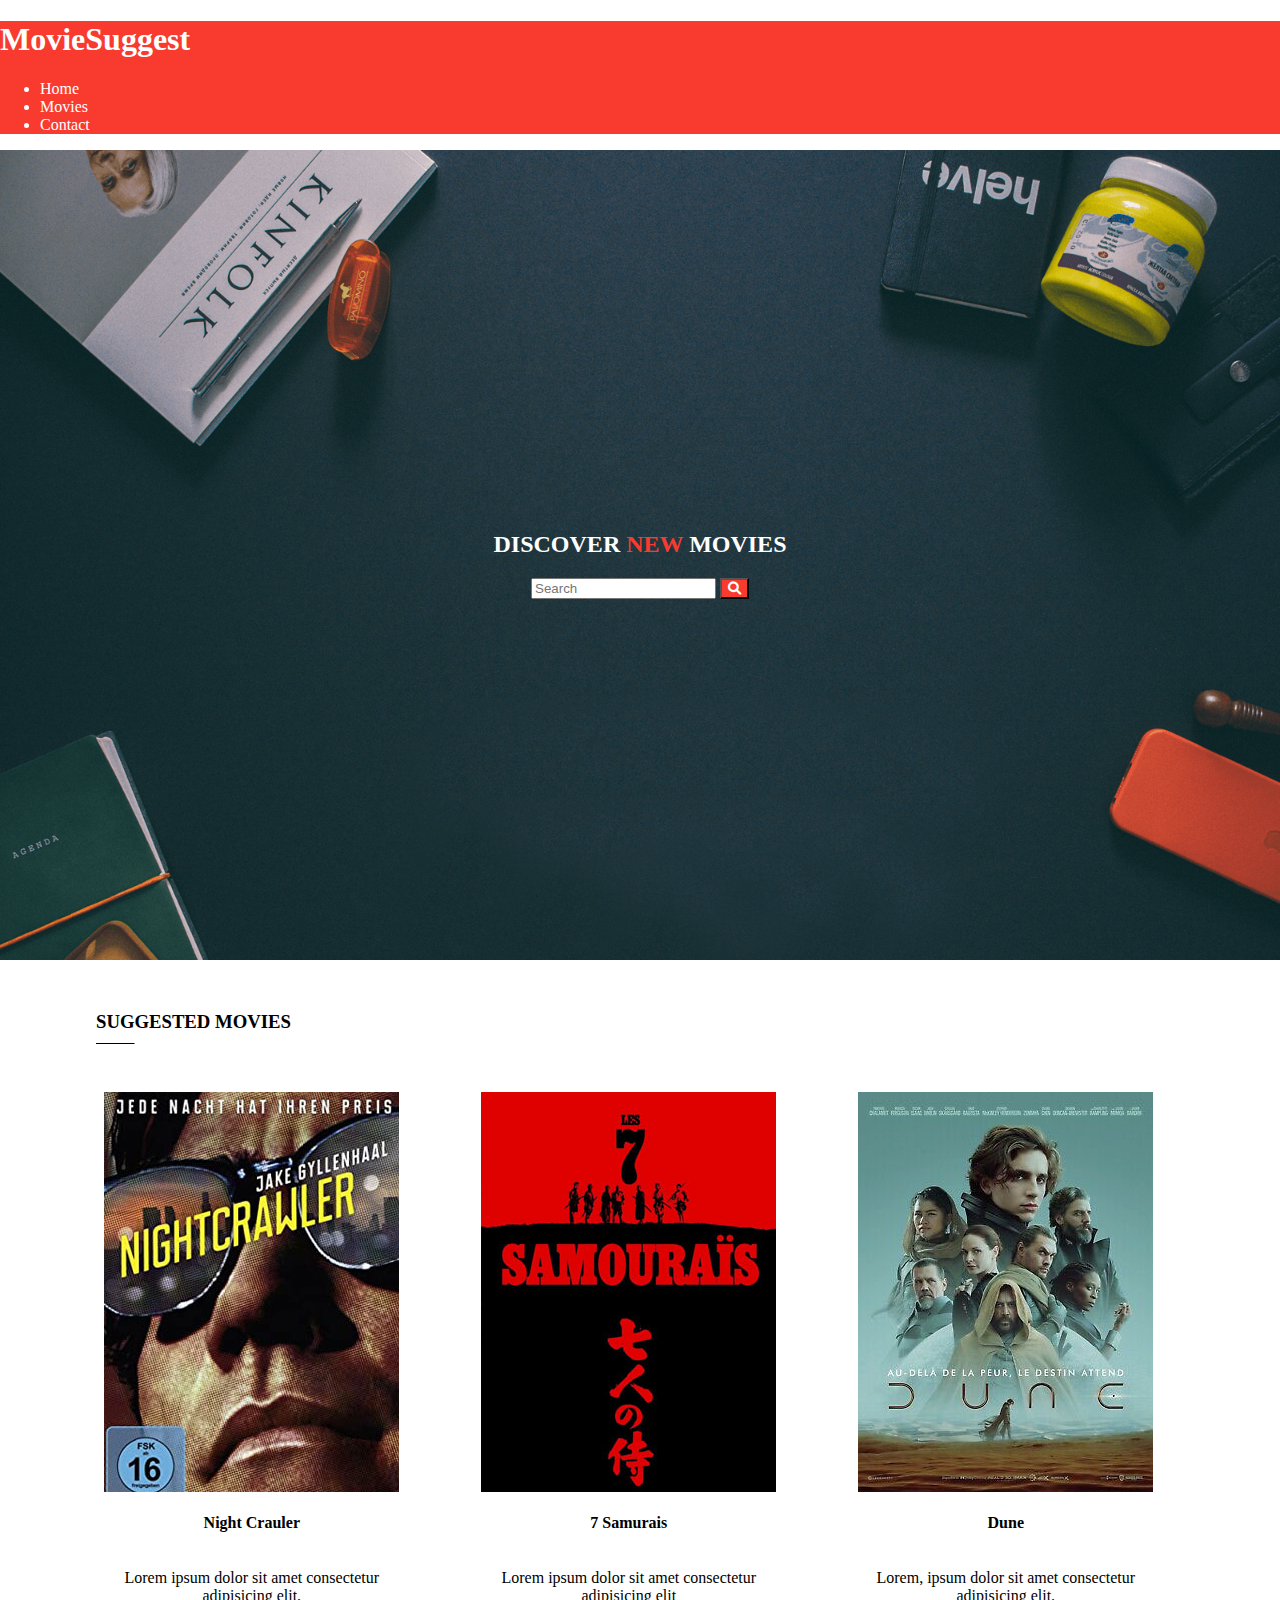
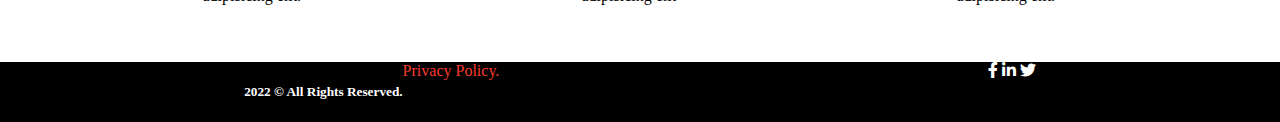
<file: index.html>
<!DOCTYPE html>
<html lang="en">

<head>
  <meta charset="UTF-8">
  <meta http-equiv="X-UA-Compatible" content="IE=edge">
  <meta name="viewport" content="width=device-width, initial-scale=1.0">
  <title>Build-Up Project - Day 1</title>
  <link rel="stylesheet" href="style.css">
  <link href="https://cdn.jsdelivr.net/npm/bootstrap@5.0.2/dist/css/bootstrap.min.css" rel="stylesheet"
    integrity="sha384-EVSTQN3/azprG1Anm3QDgpJLIm9Nao0Yz1ztcQTwFspd3yD65VohhpuuCOmLASjC" crossorigin="anonymous">
  <link rel="stylesheet" href="https://cdnjs.cloudflare.com/ajax/libs/font-awesome/6.0.0/css/all.min.css"
    integrity="sha512-9usAa10IRO0HhonpyAIVpjrylPvoDwiPUiKdWk5t3PyolY1cOd4DSE0Ga+ri4AuTroPR5aQvXU9xC6qOPnzFeg=="
    crossorigin="anonymous" referrerpolicy="no-referrer" />


</head>

<body>
  <!-- BU Project - Day 1 :
      Turn the different templates into HTML and CSS files.
      The templates are provided in the folder "templates".

      You have two pages : home page and description/single item page.
      You have to split the pages among you (one person do the homepage, the other do the single-item page).

      Graphic elements (images) are provided in the 'assets' folder.
      You have to use 'Open Sans' fonts from Google Fonts :
        font-family: 'Open Sans', sans-serif;

      Design spec: 
      Password: 


      You have to use Git/Github to merge both of your work !
   -->
  <header class="d-flex flex-row justify-content-between align-items-center">
    <h1 class="logo-text">MovieSuggest</h1>
    <nav>
      <ul class="nav d-flex flex-row justify-content-center">
        <li class="nav-link active">Home</li>
        <li class="nav-link">Movies</li>
        <li class="nav-link">Contact</li>
      </ul>
    </nav>
  </header>
  <main>
    <div class="hero">
      <div class="search-bar-container">
        <h2>DISCOVER <span class="text-red">NEW</span> MOVIES</h2>
        <form class="d-flex">
          <input class="form-control me-2" type="search" placeholder="Search" aria-label="Search">
          <button class="btn" type="submit"><i class="fa-solid fa-magnifying-glass"></i></button>
        </form>
      </div>
    </div>
    <div class="movies">
      <h3><span class="underline">SUG</span>GESTED MOVIES</h3>
      <div class="movie-card-container">
        <div class="movie-card">
          <img src="./assets/images/poster-nightcrawler.jpg" alt="">
          <h4>
            Night Crauler
          </h4>
          <p>
            Lorem ipsum dolor sit amet consectetur adipisicing elit.
          </p>
        </div>

        <div class="movie-card">
          <img src="./assets/images/poster-samurai.jpg" alt="">
          <h4>7 Samurais</h4>
          <p>Lorem ipsum dolor sit amet consectetur adipisicing elit</p>
        </div>

        <div class="movie-card">
          <img src="./assets/images/poster-dune.jpg" alt="">
          <h4>Dune</h4>
          <p>
            Lorem, ipsum dolor sit amet consectetur adipisicing elit.
          </p>
        </div>
      </div>

    </div>

  </main>
  <footer>
    <div class="footer">
      <div class="legal-container">

        <h5>2022 &copy; All Rights Reserved.</h5>
        <a class="text-red">Privacy Policy.</a>
      </div>
      <div class="icon">
        <i class="fa-brands fa-facebook-f"></i>
        <i class="fa-brands fa-linkedin-in"></i>
        <i class="fa-brands fa-twitter"></i>
      </div>


    </div>
  </footer>

</body>

</html>
</file>
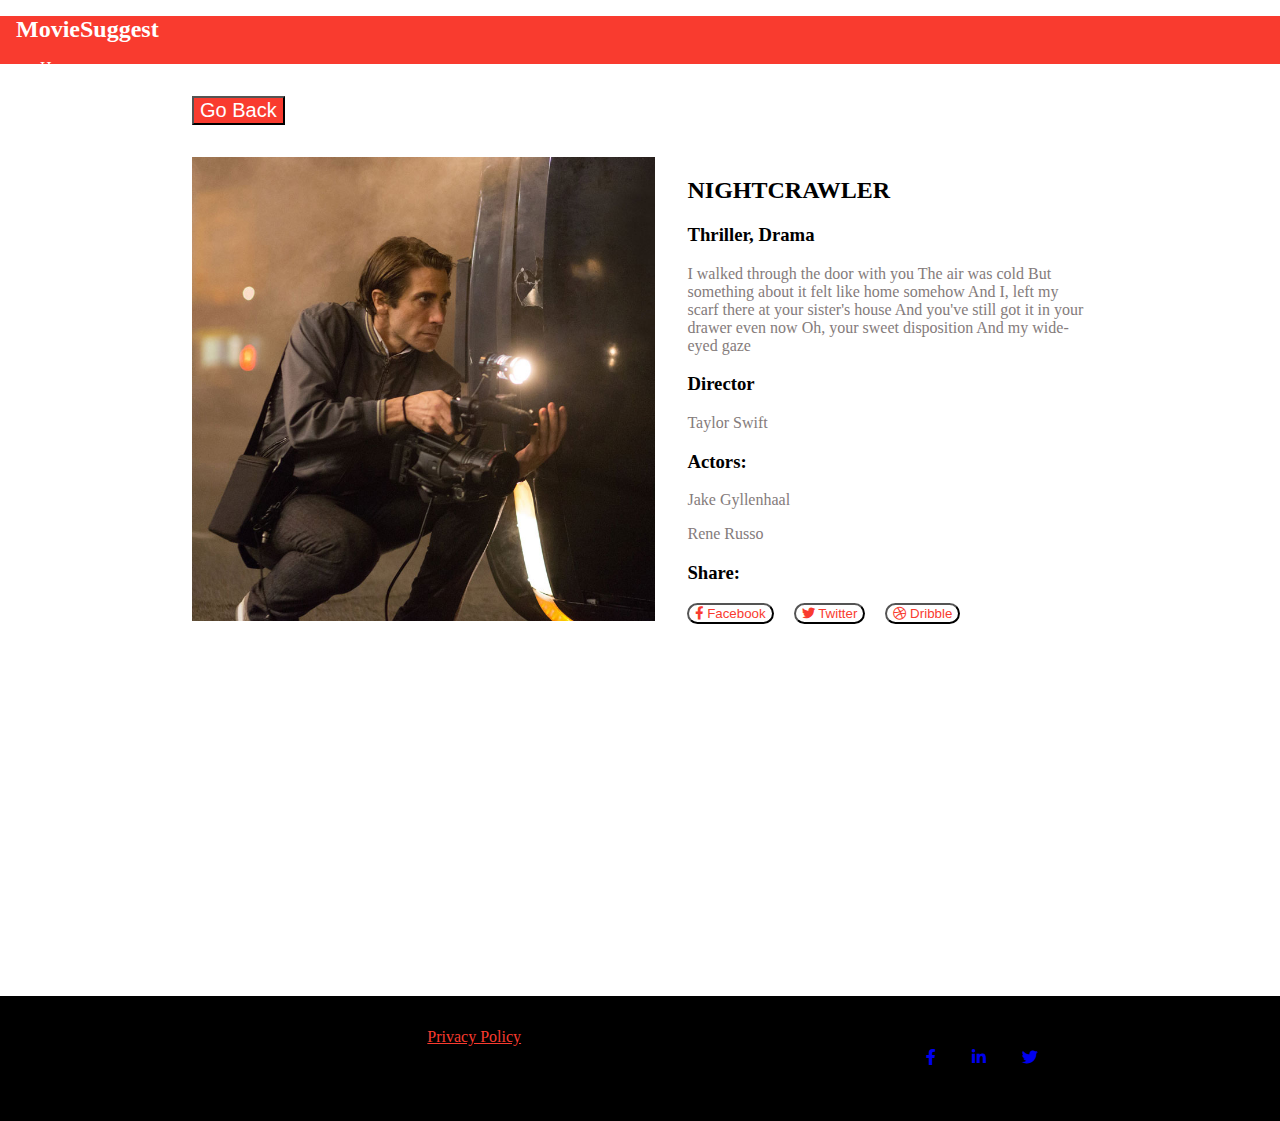
<file: movie-page.html>
<!DOCTYPE html>
<html lang="en">
<head>
    <meta charset="UTF-8">
    <meta http-equiv="X-UA-Compatible" content="IE=edge">
    <meta name="viewport" content="width=device-width, initial-scale=1.0">

    <!-- import stylesheet -->
    <link rel="stylesheet" href="assets/style.css">

    <!-- import bootstrap -->
    <link rel="stylesheet" href="https://cdn.jsdelivr.net/npm/bootstrap@4.1.3/dist/css/bootstrap.min.css" integrity="sha384-MCw98/SFnGE8fJT3GXwEOngsV7Zt27NXFoaoApmYm81iuXoPkFOJwJ8ERdknLPMO"crossorigin="anonymous">

    <!-- import font awesome icons -->
    <link rel="stylesheet" href="https://cdnjs.cloudflare.com/ajax/libs/font-awesome/6.0.0/css/all.min.css" integrity="sha512-9usAa10IRO0HhonpyAIVpjrylPvoDwiPUiKdWk5t3PyolY1cOd4DSE0Ga+ri4AuTroPR5aQvXU9xC6qOPnzFeg==" crossorigin="anonymous" referrerpolicy="no-referrer" />
   
    <title>Document</title>
</head>
<body>
    <header class="d-flex flex-row justify-content-between align-items-center">
        <h1 class="logo-text">MovieSuggest</h1>
        <nav>
            <ul class="nav d-flex flex-row justify-content-center">
                <li class="nav-link active">Home</li>
                <li class="nav-link">Movies</li>
                <li class="nav-link">Contact</li>
            </ul>
        </nav>
    </header>
    <main>
        <div class="movie-container">
            <a href="./index.html" class="return-home"><button class="back-btn btn">Go Back</button></a>
            <div class="movie-card">
                <div class="image-container">
                    <img src="./assets/images/detail-nightcrawler.jpg" alt="" class="movie-image">
                </div>
                <div class="movie-summary">
                    <h2>Nightcrawler</h2>
                    <h3>Thriller, Drama</h3>
                    <p>
                        I walked through the door with you
                        The air was cold
                        But something about it felt like home somehow
                        And I, left my scarf there at your sister's house
                        And you've still got it in your drawer even now
                        Oh, your sweet disposition
                        And my wide-eyed gaze
                    </p>
                    <div class="movie-info">
                        <h3>Director</h3>
                        <p>Taylor Swift</p></div>
                    <div class="movie-info">
                        <h3>Actors:</h3>
                        <p>Jake Gyllenhaal</p>
                        <p>Rene Russo</p></div>
                    <div class="movie-info"></div>
                    
                    
                
                    <div class="social-buttons"> 
                        <h3>Share:</h3>
                        <button class="social-link btn btn-outline-primary"><i class="fa-brands fa-facebook-f"></i> Facebook</button>
                        <button class="social-link btn btn-outline-info"> <i class="fa-brands fa-twitter"></i> Twitter</button>
                        <button class="social-link btn btn-outline-danger">
                            <i class="fa-brands fa-dribbble"></i> Dribble</button>
                    </div>
                </div>
            </div>
        </div>
    </main>
    <footer class="legal-icons">
        <div class="legal-container">
            <h4>2022 © All Rights Reserved.</h4>
            <a href="#">Privacy Policy</a>
        </div>
        <div class="social-icons">
            <a href="https://www.facebook.com/" target="_blank"><i class="fa-brands fa-facebook-f footer-icon"></i></a>
            <a href="www.linkedin.com" target="_blank"> <i class="fa-brands fa-linkedin-in footer-icon"></i></a>
            <a href="www.twitter.com" target="_blank"><i class="fa-brands fa-twitter footer-icon"></i></a>
        </div>
    </footer>
</body>
</html>
</file>
<file: style.css>
* {
    box-sizing: border-box;
  }

  body {
    width: 100%;
    margin: 0;

  }

  header {
    background-color: #F93B2F;
    color: #fff!important;
  }
  header ul li {
    color: #fff!important;
  }

 
  .search-bar-container {
      color: #fff;
      height:90vh;
      display: flex;
      flex-direction: column;
      justify-content: center;
      align-items: center;

      background-image: url(./assets/images/hero.png);
      background-repeat: no-repeat;
      background-size: cover;

  }
  button {
      background-color: #F93B2F!important;
      color: #fff!important;
  }
  .text-red {
      color: #F93B2F;
  }
  .underline{
      text-decoration: underline;
      text-underline-offset: 15px;
  }
  .movies {
      display: flex;
      flex-direction: column;
   
      padding: 2rem 0 0 6rem ;
  } 
  .movie-card-container {
      width: 90%;
      display: flex;
      flex-direction: row;
      justify-content: center;
      padding: 0 5rem 0 5rem ;
     
      
      }
     

  .movie-card {
      border: 1px solid #fff;
      width: 100%;
      display: flex;
      flex-direction: column;
    
      text-align: center;
      padding: 40px;
      
  }
  .footer {
      width: 100%;
      background-color: black;
      color: #fff;
      display: flex;
      flex-direction: row;
      justify-content: space-around;

  }
  .legal-container {
      display: flex;
      flex-direction: row;
     
  }
  .legal-container > a {
    text-decoration: none;
  }
@media only screen and (max-width:800px){
    .search-bar-container {
        background-image: none;
        background-color: rgb(56, 56, 63);

    }
    .movie-card-container {
        flex-direction: column;
    }
    .legal-container {
        flex-direction: column;

    }
    .icon {
        display: none;
    }

    
}
</file>
<file: assets/style.css>
* {
    box-sizing: border-box;
}
body {
    margin: 0;
}
/* Header styling */
header {
    /* Header color properties */
    background-color: #F93B2F;
    color: #ffffff;
    height: 4rem;
    width: 100%;

}
h1.logo-text {
    margin-left: 1rem;
    font-size: 1.5rem;
}

.movie-summary > h2 {
    text-transform: uppercase;
    font-weight: 600;
}

.nav-link.active {
    text-decoration: underline;
    text-decoration-thickness: 2px;
    text-underline-offset: 2px;
}
div.movie-container {
    width: 90%;
    padding-bottom: 12rem;
    margin: 2rem auto;
    display: flex;
    flex-direction: column;
    align-items: center;
    justify-content: space-evenly;

}

.movie-card > * {
    margin-top: 2rem;
}


.image-container {
    width: 100%;
}
img.movie-image {
    width: 100%;
}
.return-home {
    align-self: flex-start;
}

button.back-btn {
    background-color: #F93B2F;
    color: #ffffff; 
    font-size: 1.25rem;
    
}
.movie-summary {
    width: 90%;
}

/* Give p elements under */
.movie-summary p {
    color: #847b7b;
}
button.social-link {
    background-color: white;
    color: #F93B2F;
    border-radius: 3rem;

    margin-right: 1rem;
   
   
}

footer {
    background-color: black;
    text-align: center;
    padding: 2rem;
}
.legal-container > h4 {
    font-size:1rem;
    font-weight: 400;
}

.legal-container > a {
    color: #F93B2F;
}



.social-icons > a {
    padding: 0 1rem;
}

@media  only screen and (min-width: 700px) {
  
    header{
        height: 3rem;
    }
    main {
        height: 100vh;
    }
    div.movie-container {
        width: 70%;
        padding-bottom: 4rem;
    
    }
    div.movie-card {
        display: flex;
        flex-direction: row;
        width: 100%;
    }
    .image-container {
        width: 100%;
    }
    .movie-summary {
        padding-left: 2rem;
    }

    .movie-info {
        margin-top: 1rem;
    }

    footer.legal-icons {
        display: flex;
        flex-direction: row;
        align-items: center;
        justify-content: space-around;
    }
    .legal-container {
        display: flex;
        flex-direction: row;
        justify-content: space-around;
    }
}
div.legal-container > a{
    padding-left: 1rem;
}
</file>
